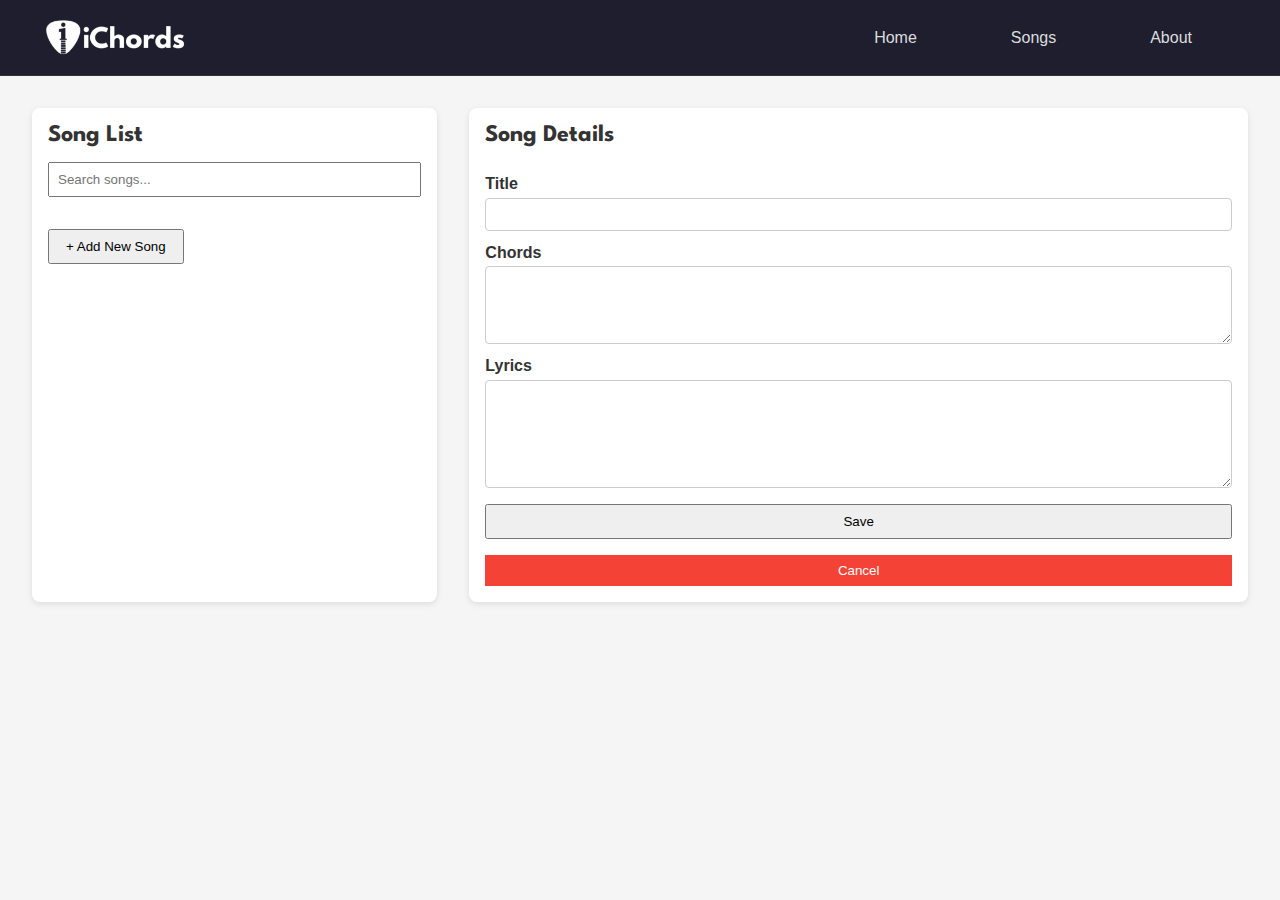
<file: iChords.html>
<!DOCTYPE html>
<html lang="en">
<head>
    <meta charset="UTF-8">
    <meta name="viewport" content="width=device-width, initial-scale=1.0">
    <title>iChords</title>

    <!-- Fonts -->
    <link href="https://fonts.googleapis.com/css2?family=League+Spartan:wght@400;700&display=swap" rel="stylesheet">
    
    <link rel="stylesheet" href="style.css">
</head>

<body>

    <!-- NAVBAR -->
    <header class="navbar">
        <div class="logo-section">
            <img src="design/logo.png" alt="iChords Logo" class="logo">
        </div>

        <ul class="nav-links">
            <li><a href="#home">Home</a></li>
            <li><a href="#songs">Songs</a></li>
            <li><a href="#about">About</a></li>
        </ul>
    </header>


    <!-- MAIN CONTENT -->
    <main>
        <!-- SONG LIST SECTION -->
        <section class="song-list" id="songs">
            <h2 class="section-title">Song List</h2>

            <input type="text" id="search" placeholder="Search songs...">

            <ul id="songs"></ul>

            <button id="addSongBtn">+ Add New Song</button>
        </section>


        <!-- SONG DETAILS SECTION -->
        <section class="song-details">
            <h2 class="section-title">Song Details</h2>

            <form id="songForm">
                <label for="title">Title</label>
                <input type="text" id="title" required>

                <label for="chords">Chords</label>
                <textarea id="chords" rows="4"></textarea>

                <label for="lyrics">Lyrics</label>
                <textarea id="lyrics" rows="6"></textarea>

                <button type="submit">Save</button>
                <button type="button" id="cancelBtn">Cancel</button>
            </form>
        </section>
    </main>

    <script src="app.js"></script>
</body>
</html>
</file>
<file: style.css>
/* RESET */
* {
    box-sizing: border-box;
    margin: 0;
    padding: 0;
    font-family: Arial, sans-serif;
}

body {
    background-color: #f5f5f5;
    color: #333;
}

/* SECTION TITLES */
.section-title {
    font-family: 'League Spartan', sans-serif;
    font-size: 24px;
    margin-bottom: 1rem;
}

/* NAVBAR */
.navbar {
    display: flex;
    justify-content: space-between;
    align-items: center;
    padding: 15px 40px;
    background: #1e1e2f;
    border-bottom: 1px solid #333;
}

/* LOGO + TITLE */
.logo-section {
    display: flex;
    align-items: center;
    gap: 12px;
}

.logo {
    width: 150px;
    height: auto;
}

.brand {
    font-family: 'League Spartan', sans-serif;
    font-size: 28px;
    color: #fff;
    letter-spacing: 1px;
}

/* NAV LINKS */
.nav-links {
    list-style: none;
    display: flex;
    gap: 30px;
}

.nav-links a {
    text-decoration: none;
    font-size: 16px;
    color: #ddd;
    font-weight: 300;
    transition: 0.2s ease;
    padding-left: 1rem;
    padding-right: 3rem;
}

.nav-links a:hover {
    color: #7a5af8;
}

/* GENERAL MAIN LAYOUT */
main {
    display: flex;
    gap: 2rem;
    padding: 2rem;
}

/* SONG LIST SECTION */
.song-list {
    flex: 1;
    background-color: #fff;
    padding: 1rem;
    border-radius: 8px;
    box-shadow: 0 2px 6px rgba(0,0,0,0.1);
}

.song-list input {
    width: 100%;
    padding: 0.5rem;
    margin-bottom: 1rem;
}

.song-list ul {
    list-style: none;
    max-height: 400px;
    overflow-y: auto;
}

.song-list li {
    padding: 0.5rem;
    border-bottom: 1px solid #eee;
    cursor: pointer;
}

.song-list li:hover {
    background-color: #f0f0f0;
}

.song-list button {
    margin-top: 1rem;
    padding: 0.5rem 1rem;
    cursor: pointer;
}

/* SONG DETAILS SECTION */
.song-details {
    flex: 2;
    background-color: #fff;
    padding: 1rem;
    border-radius: 8px;
    box-shadow: 0 2px 6px rgba(0,0,0,0.1);
}

.song-details form {
    display: flex;
    flex-direction: column;
}

.song-details label {
    margin-top: 0.8rem;
    margin-bottom: 0.3rem;
    font-weight: bold;
}

.song-details input,
.song-details textarea {
    padding: 0.5rem;
    border-radius: 4px;
    border: 1px solid #ccc;
    width: 100%;
}

.song-details button {
    margin-top: 1rem;
    padding: 0.5rem 1rem;
    cursor: pointer;
}

/* CANCEL BUTTON */
#cancelBtn {
    background-color: #f44336;
    color: #fff;
    border: none;
}

#cancelBtn:hover {
    opacity: 0.9;
}
</file>
